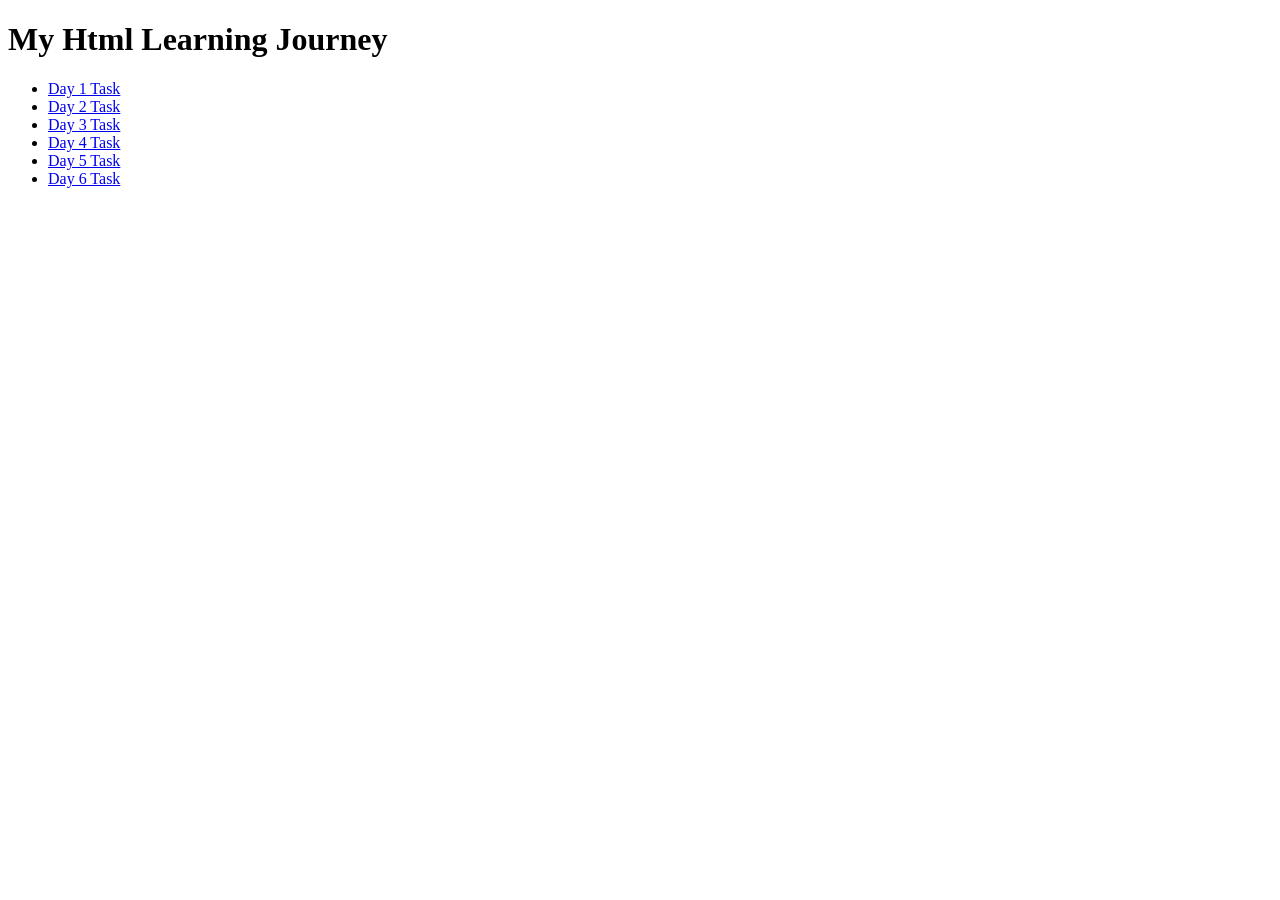
<file: index.html>
<!DOCTYPE html>
<html lang="en">
<head>
    <meta charset="UTF-8">
    <meta name="viewport" content="width=device-width, initial-scale=1.0">
    <title>Document</title>
</head>
<body>
    <h1> My Html Learning Journey</h1>
<ul>
    <li><a href="hello.html">Day 1 Task</a></li>
    <li><a href="style.html">Day 2 Task</a></li>
    <li><a href="table.html">Day 3 Task</a></li>
    <li><a href="list.html">Day 4 Task</a></li>
    <li><a href="about.html">Day 5 Task</a></li>
    <li><a href="data.html">Day 6 Task</a></li>
</ul>
</body>
</html>
</file>
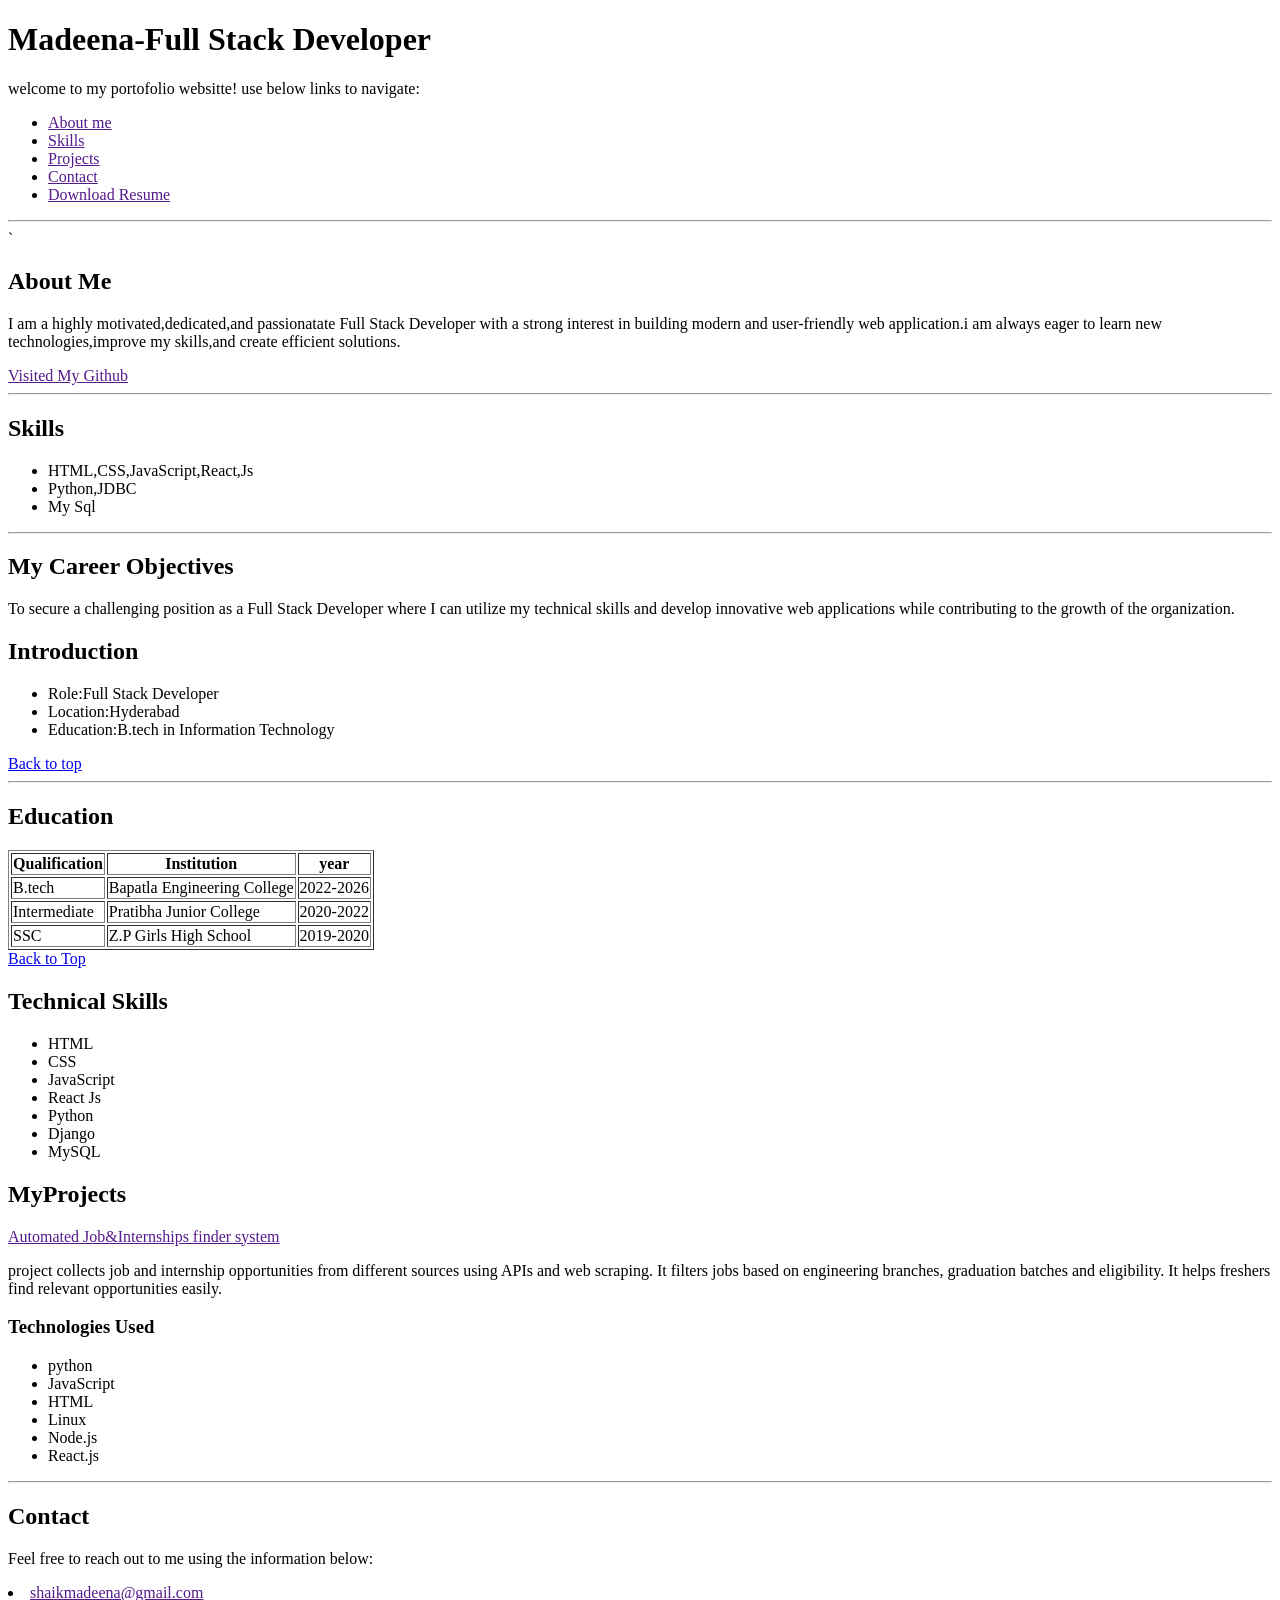
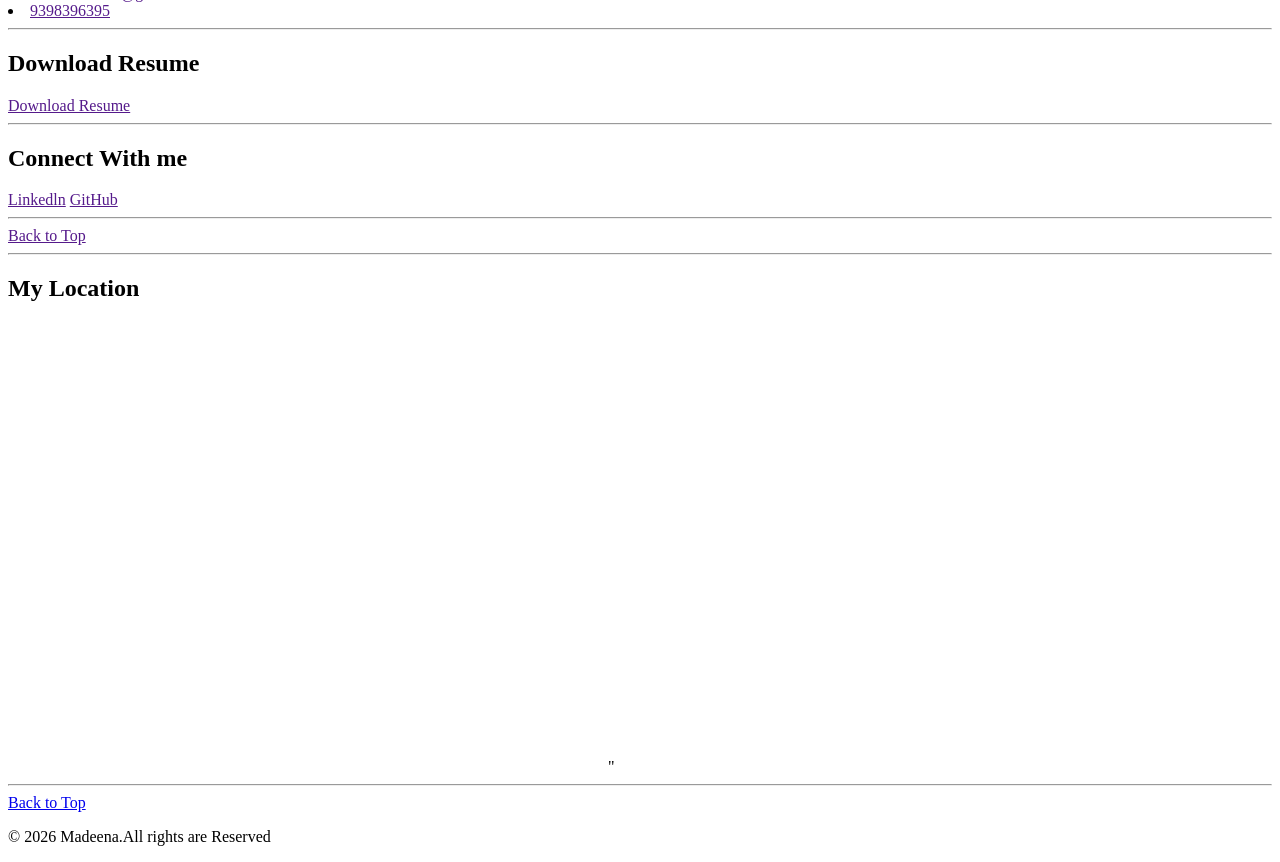
<file: about.html>
<!DOCTYPE html>
<html lang="en">
<head>
    <meta charset="UTF-8">
    <meta name="viewport" content="width=device-width, initial-scale=1.0">
    <title>Document</title>
</head>
<body id="top">
    <h1>Madeena-Full Stack Developer</h1>
   
    <p>welcome to my portofolio websitte! use below links to navigate:</p>
    <ul>
        <li><a href="">About me</a></li>
        <li><a href="">Skills</a></li>
        <li><a href="">Projects</a></li>
        <li><a href="">Contact</a></li>
        <li><a href="">Download Resume</a></li>
    </ul>
    <hr>`
    <h2>About Me</h2>
    <p>I am a highly motivated,dedicated,and passionatate Full Stack Developer with a strong interest in building modern and user-friendly web application.i am always eager to learn new technologies,improve my skills,and create efficient solutions.</p>
    <a href="">Visited My Github</a>
    <hr>
    <h2>Skills</h2>
    <ul>
        <li>HTML,CSS,JavaScript,React,Js</li>
        <li>Python,JDBC</li>
        <li>My Sql</li>
    </ul>
    <hr>
    <h2>My Career Objectives</h2>
    <p>
        To secure a challenging position as a Full Stack Developer 
where I can utilize my technical skills and develop innovative 
web applications while contributing to the growth of the organization.
    </p>
    <h2>Introduction</h2>
    <ul>
        <li>Role:Full Stack Developer</li>
        <li>Location:Hyderabad</li>
        <li>Education:B.tech in Information Technology</li>
    </ul>
    <a href="#top">Back to top</a>
    <hr>
    <h2>Education</h2>
    <table border="1">
        <tr>
            <th>Qualification</th>
            <th>Institution</th>
            <th>year</th>
        </tr>
        <tr>
             <td>B.tech</td>
             <td>Bapatla Engineering College</td>
             <td>2022-2026</td>
         </tr>
         <tr>
            <td>Intermediate</td>
            <td>Pratibha Junior College</td>
            <td>2020-2022</td>
         </tr>   
         <tr>
            <td>SSC</td>
            <td>Z.P Girls High School</td>
            <td>2019-2020</td>
         </tr> 
         </table> 
         <a href="#top">Back to Top</a>
        <h2>Technical Skills</h2>
        <ul>
            <li>HTML</li>
            <li>CSS</li>
            <li>JavaScript</li>
            <li>React Js</li>
            <li>Python</li>
            <li>Django</li>
            <li>MySQL</li>
        </ul>
        <h2>MyProjects</h2>
        <a href="">Automated Job&Internships finder system</a>
        <p>project collects job and internship opportunities from different sources using APIs and web scraping. It filters jobs based on engineering branches, graduation batches and eligibility. It helps freshers find relevant opportunities easily.</p>
        <h3>Technologies Used</h3>
        <ul>
         <li>python</li>
         <li>JavaScript</li>
         <li>HTML</li>
         <li>Linux</li>
         <li>Node.js</li>
         <li>React.js</li>
         </ul>
         <hr>
    <h2>Contact</h2>
    <p>Feel free to reach out to me using the information below:</p>
    <li><a href="">shaikmadeena@gmail.com</a></li>
    <li><a href="">9398396395</a></li>
    <hr>
    <h2>Download Resume</h2>
    <a href="">Download Resume</a>
    <hr>
    <h2>Connect With me</h2>
    <a href="">Linkedln</a>
    <a href="">GitHub</a>
    <hr>
    <a href="">Back to Top</a>
    <hr>
    <h2>My Location</h2>
    
    <iframe
     src="https://www.google.com/maps/embed?pb=!1m18!1m12!1m3!1d30443.91553010361!2d78.37001646704903!3d17.484134288832454!2m3!1f0!2f0!3f0!3m2!1i1024!2i768!4f13.1!3m3!1m2!1s0x3bcb91b5be1f29c3%3A0xf5af71d23e422328!2sKukatpally%20Housing%20Board%20Colony%2C%20Kukatpally%2C%20Hyderabad%2C%20Telangana!5e0!3m2!1sen!2sin!4v1793641859296!5m2!1sen!2sin" width="600" height="450" style="border:0;" allowfullscreen="" loading="lazy" referrerpolicy="strict-origin-when-cross-origin"
     heiht="450"
     width="600">
    </iframe>"
<hr>
<a href="#top">Back to Top</a>
<p>&copy 2026 Madeena.All rights are Reserved</p>

</body>
</html>
</file>
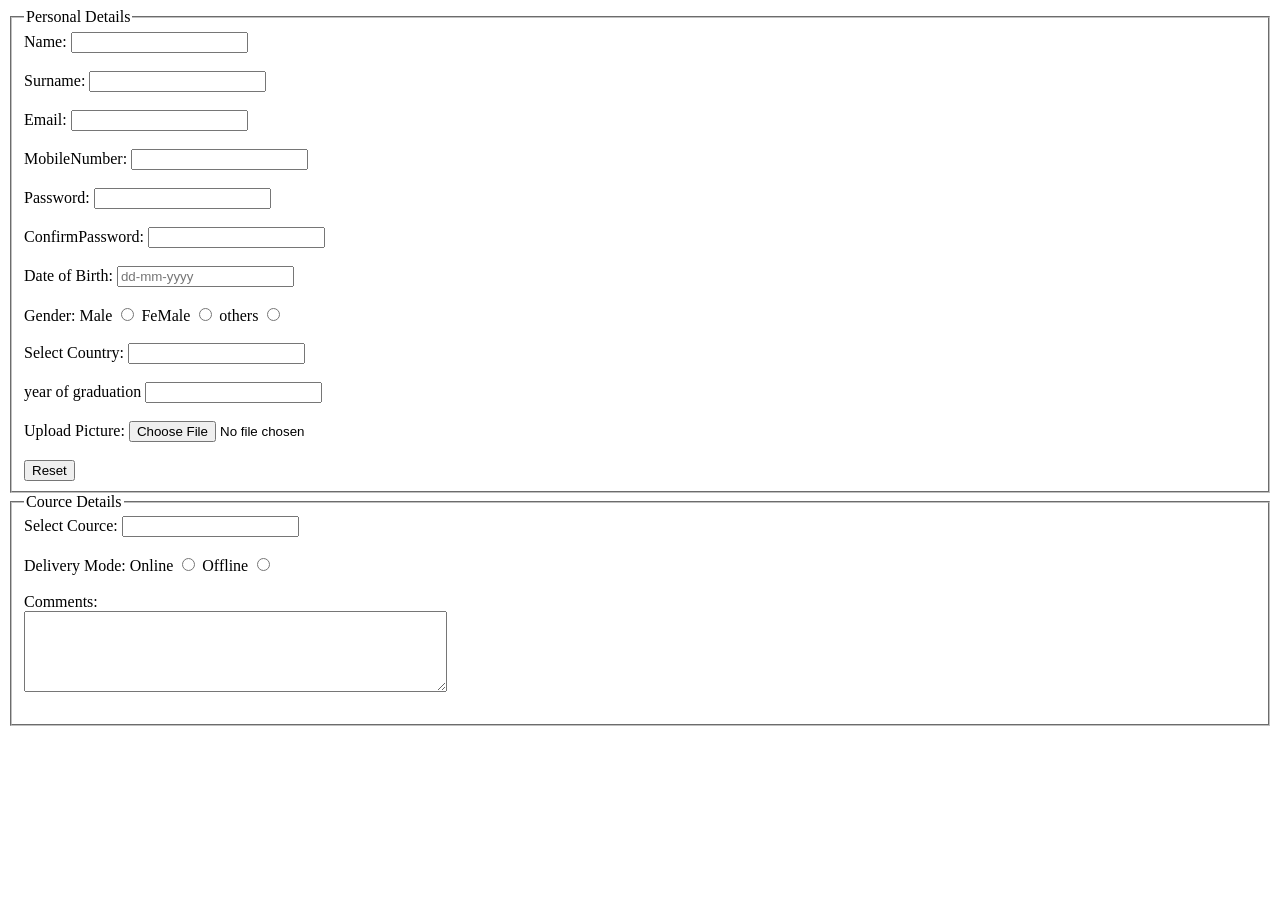
<file: data.html>
<!DOCTYPE html>
<html lang="en">
<head>
    <meta charset="UTF-8">
    <meta name="viewport" content="width=device-width, initial-scale=1.0">
    <title>Document</title>
</head>
<body>
   <fieldset>
    <legend>Personal Details</legend>

    
    <label>Name:</label>
    <input type="name" required>
    <br> 
   </br>
   <label>Surname:</label>
    <input type="surname" required>
    <br> 
   </br>
   
   <label>Email:</label>
<input type="email" name="user_email"
       autocomplete="new-password"
       required>
       <br></br>
   <label>MobileNumber:</label>
   <input type="mobilenumber"required id=""Number>
   <br> 
   </br>
   <label>Password:</label>
   <input type="password"required id=""Password>
   <br> 
   </br>
   <label>ConfirmPassword:</label>
   <input type="confirmpassword"required id=""Password>
   <br> 
</br>
   <label>Date of Birth:</label>
   <input type="text"placeholder="dd-mm-yyyy">
   <br> 
   </br>
   <label for="">Gender:</label>
   
<label for="male">Male</label>
<input type="radio" id="male" name="gender">

<label for="female">FeMale</label>
<input type="radio" id="female"name="gender">

<label for="other">others</label>
<input type="radio" id="others"name="gender">
<br>
</br>
<label for="country">Select Country:</label>      
<input type="text" list="countries">
<datalist id="countries">
    <option value="India">
    <option value="USA">
    <option value="UK">
    <option value="Australia">
    <option value="Canada">
</datalist>      
   </option> 
   <br>
   </br>
<label for="year">year of graduation</label>
<input id="year"list="years">
<datalist id="years">   
    <option value="2025">
    <option value="2026">
    <option value="2027">
    <option value="2028">
</datalist>
<br>
</br>
   <label>Upload Picture:</label>
    <input type="file">
    <br><br>

    <input type="reset">
 </fieldset>
 <fieldset>
    <legend>Cource Details</legend>
    <label for="cource">Select Cource:</label>      
<input type="text" list="cource">
<datalist id="cource">
    <option value="python">
    <option value="html">
    <option value="css">
    <option value="java">
    
</datalist>      
   </option> 
   <br>
   </br>


   <lable for="">Delivery Mode:</lable>
   
   
<label for="Online">Online</label>
<input type="radio" id="male" name="Delivery Mode">

<label for="Offline">Offline</label>
<input type="radio" id="female"name="Delivery Mode">
<br>
</br>
     <label>Comments:</label>
<br>
<textarea rows="5" cols="50"></textarea>
<br><br>
     
      </fieldset>
 
   </body>
</html>
</file>
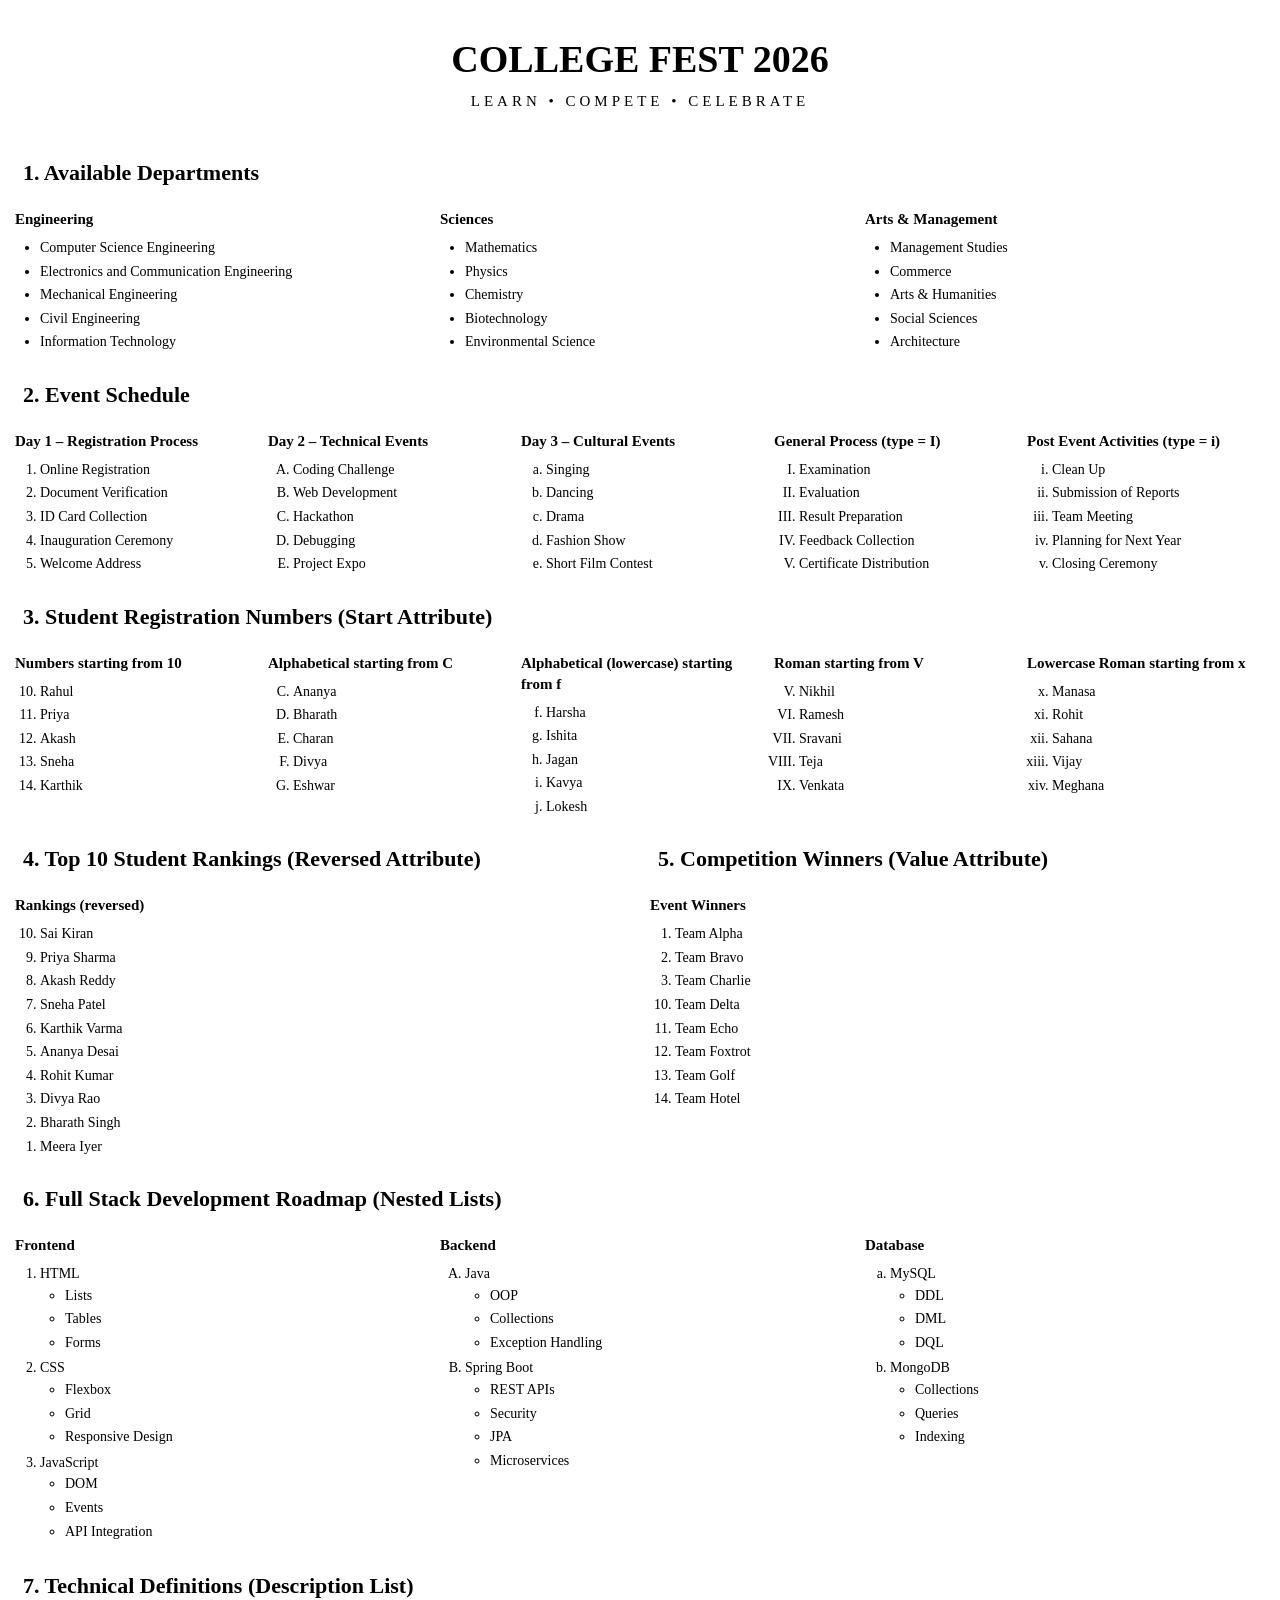
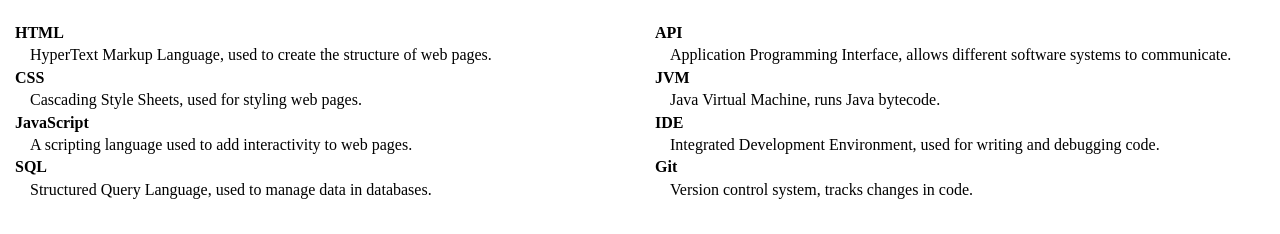
<file: list.html>
<!DOCTYPE html>
<html lang="en">
<head>
    <meta charset="UTF-8">
    <meta name="viewport" content="width=device-width, initial-scale=1.0">
    <title>College Fest 2026</title>
    <link rel="stylesheet" href="style.css">
</head>
<body>

<div class="container">

<header>
    <h1>COLLEGE FEST 2026</h1>
    <p>LEARN • COMPETE • CELEBRATE</p>
</header>

<section>
    <h2>1. Available Departments</h2>
    <div class="departments">
        <div>
            <h3>Engineering</h3>
            <ul>
                <li>Computer Science Engineering</li>
                <li>Electronics and Communication Engineering</li>
                <li>Mechanical Engineering</li>
                <li>Civil Engineering</li>
                <li>Information Technology</li>
            </ul>
        </div>
        <div>
            <h3>Sciences</h3>
            <ul>
                <li>Mathematics</li>
                <li>Physics</li>
                <li>Chemistry</li>
                <li>Biotechnology</li>
                <li>Environmental Science</li>
            </ul>
        </div>
        <div>
            <h3>Arts & Management</h3>
            <ul>
                <li>Management Studies</li>
                <li>Commerce</li>
                <li>Arts & Humanities</li>
                <li>Social Sciences</li>
                <li>Architecture</li>
            </ul>
        </div>
    </div>
</section>

<section>
    <h2>2. Event Schedule</h2>
    <div class="events">
        <div>
            <h3>Day 1 – Registration Process</h3>
            <ol>
                <li>Online Registration</li>
                <li>Document Verification</li>
                <li>ID Card Collection</li>
                <li>Inauguration Ceremony</li>
                <li>Welcome Address</li>
            </ol>
        </div>
        <div>
            <h3>Day 2 – Technical Events</h3>
            <ol type="A">
                <li>Coding Challenge</li>
                <li>Web Development</li>
                <li>Hackathon</li>
                <li>Debugging</li>
                <li>Project Expo</li>
            </ol>
        </div>
        <div>
            <h3>Day 3 – Cultural Events</h3>
            <ol type="a">
                <li>Singing</li>
                <li>Dancing</li>
                <li>Drama</li>
                <li>Fashion Show</li>
                <li>Short Film Contest</li>
            </ol>
        </div>
        <div>
            <h3>General Process (type = I)</h3>
            <ol type="I">
                <li>Examination</li>
                <li>Evaluation</li>
                <li>Result Preparation</li>
                <li>Feedback Collection</li>
                <li>Certificate Distribution</li>
            </ol>
        </div>
        <div>
            <h3>Post Event Activities (type = i)</h3>
            <ol type="i">
                <li>Clean Up</li>
                <li>Submission of Reports</li>
                <li>Team Meeting</li>
                <li>Planning for Next Year</li>
                <li>Closing Ceremony</li>
            </ol>
        </div>
    </div>
</section>

<section>
    <h2>3. Student Registration Numbers (Start Attribute)</h2>
    <div class="registration">
        <div>
            <h3>Numbers starting from 10</h3>
            <ol start="10">
                <li>Rahul</li>
                <li>Priya</li>
                <li>Akash</li>
                <li>Sneha</li>
                <li>Karthik</li>
            </ol>
        </div>
        <div>
            <h3>Alphabetical starting from C</h3>
            <ol type="A" start="3">
                <li>Ananya</li>
                <li>Bharath</li>
                <li>Charan</li>
                <li>Divya</li>
                <li>Eshwar</li>
            </ol>
        </div>
        <div>
            <h3>Alphabetical (lowercase) starting from f</h3>
            <ol type="a" start="6">
                <li>Harsha</li>
                <li>Ishita</li>
                <li>Jagan</li>
                <li>Kavya</li>
                <li>Lokesh</li>
            </ol>
        </div>
        <div>
            <h3>Roman starting from V</h3>
            <ol type="I" start="5">
                <li>Nikhil</li>
                <li>Ramesh</li>
                <li>Sravani</li>
                <li>Teja</li>
                <li>Venkata</li>
            </ol>
        </div>
        <div>
            <h3>Lowercase Roman starting from x</h3>
            <ol type="i" start="10">
                <li>Manasa</li>
                <li>Rohit</li>
                <li>Sahana</li>
                <li>Vijay</li>
                <li>Meghana</li>
            </ol>
        </div>
    </div>
</section>

<div class="two-sections">
    <section>
        <h2>4. Top 10 Student Rankings (Reversed Attribute)</h2>
        <h3>Rankings (reversed)</h3>
        <ol reversed>
            <li>Sai Kiran</li>
            <li>Priya Sharma</li>
            <li>Akash Reddy</li>
            <li>Sneha Patel</li>
            <li>Karthik Varma</li>
            <li>Ananya Desai</li>
            <li>Rohit Kumar</li>
            <li>Divya Rao</li>
            <li>Bharath Singh</li>
            <li>Meera Iyer</li>
        </ol>
    </section>

    <section>
        <h2>5. Competition Winners (Value Attribute)</h2>
        <h3>Event Winners</h3>
        <ol>
            <li value="1">Team Alpha</li>
            <li value="2">Team Bravo</li>
            <li value="3">Team Charlie</li>
            <li value="10">Team Delta</li>
            <li value="11">Team Echo</li>
            <li value="12">Team Foxtrot</li>
            <li value="13">Team Golf</li>
            <li value="14">Team Hotel</li>
        </ol>
    </section>
</div>

<section>
    <h2>6. Full Stack Development Roadmap (Nested Lists)</h2>
    <div class="roadmap">
        <div>
            <h3>Frontend</h3>
            <ol>
                <li>HTML
                    <ul>
                        <li>Lists</li>
                        <li>Tables</li>
                        <li>Forms</li>
                    </ul>
                </li>
                <li>CSS
                    <ul>
                        <li>Flexbox</li>
                        <li>Grid</li>
                        <li>Responsive Design</li>
                    </ul>
                </li>
                <li>JavaScript
                    <ul>
                        <li>DOM</li>
                        <li>Events</li>
                        <li>API Integration</li>
                    </ul>
                </li>
            </ol>
        </div>

        <div>
            <h3>Backend</h3>
            <ol type="A">
                <li>Java
                    <ul>
                        <li>OOP</li>
                        <li>Collections</li>
                        <li>Exception Handling</li>
                    </ul>
                </li>
                <li>Spring Boot
                    <ul>
                        <li>REST APIs</li>
                        <li>Security</li>
                        <li>JPA</li>
                        <li>Microservices</li>
                    </ul>
                </li>
            </ol>
        </div>

        <div>
            <h3>Database</h3>
            <ol type="a">
                <li>MySQL
                    <ul>
                        <li>DDL</li>
                        <li>DML</li>
                        <li>DQL</li>
                    </ul>
                </li>
                <li>MongoDB
                    <ul>
                        <li>Collections</li>
                        <li>Queries</li>
                        <li>Indexing</li>
                    </ul>
                </li>
            </ol>
        </div>
    </div>
</section>

<section>
    <h2>7. Technical Definitions (Description List)</h2>
    <div class="definitions">
        <div>
            <dl>
                <dt>HTML</dt>
                <dd>HyperText Markup Language, used to create the structure of web pages.</dd>

                <dt>CSS</dt>
                <dd>Cascading Style Sheets, used for styling web pages.</dd>

                <dt>JavaScript</dt>
                <dd>A scripting language used to add interactivity to web pages.</dd>

                <dt>SQL</dt>
                <dd>Structured Query Language, used to manage data in databases.</dd>
            </dl>
        </div>
        <div>
            <dl>
                <dt>API</dt>
                <dd>Application Programming Interface, allows different software systems to communicate.</dd>

                <dt>JVM</dt>
                <dd>Java Virtual Machine, runs Java bytecode.</dd>

                <dt>IDE</dt>
                <dd>Integrated Development Environment, used for writing and debugging code.</dd>

                <dt>Git</dt>
                <dd>Version control system, tracks changes in code.</dd>
            </dl>
        </div>
    </div>
</section>

</div>
</body>
</html>
</file>
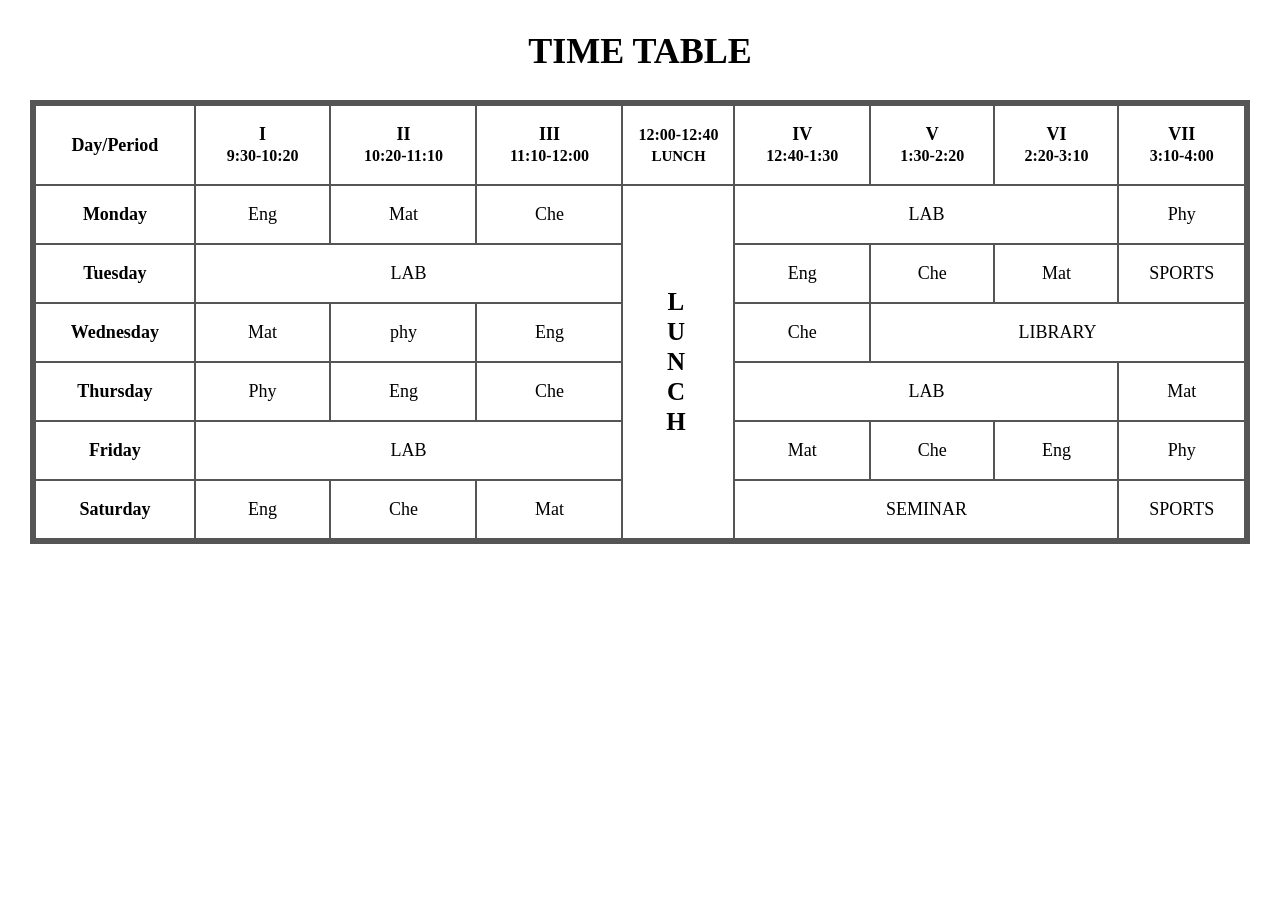
<file: table.html>
<!DOCTYPE html>
<html lang="en">
<head>
    <meta charset="UTF-8">
    <meta name="viewport" content="width=device-width, initial-scale=1.0">
    <title>Time Table</title>

    <style>
        body {
            font-family: "Times New Roman", serif;
            background-color: white;
            margin: 30px;
        }

        h1 {
            text-align: center;
            font-size: 36px;
            margin-bottom: 28px;
        }

        .table-container {
            width: 100%;
            overflow-x: auto;
        }

        table {
            width: 100%;
            min-width: 1050px;
            border-collapse: collapse;
            border: 6px solid #555;
            text-align: center;
        }

        th, td {
            border: 2px solid #555;
            padding: 18px 10px;
            font-size: 18px;
        }

        th {
            font-weight: bold;
        }

        .day {
            font-weight: bold;
            white-space: nowrap;
        }

        .lunch {
            font-size: 25px;
            font-weight: bold;
            letter-spacing: 5px;
            padding: 10px;
            width: 90px;
        }

        .lunch span {
            display: inline-block;
            line-height: 1.2;
        }

        .lab, .library, .seminar, .sports {
            font-weight: normal;
        }

        .time {
            font-size: 16px;
            white-space: nowrap;
        }

        @media (max-width: 600px) {
            body {
                margin: 10px;
            }

            h1 {
                font-size: 28px;
            }
        }
    </style>
</head>

<body>

    <h1>TIME TABLE</h1>

    <div class="table-container">
        <table>
            <thead>
                <tr>
                    <th>Day/Period</th>
                    <th>I<br><span class="time">9:30-10:20</span></th>
                    <th>II<br><span class="time">10:20-11:10</span></th>
                    <th>III<br><span class="time">11:10-12:00</span></th>
                    <th>
                        <span class="time">12:00-12:40</span><br>
                        <small>LUNCH</small>
                    </th>
                    <th>IV<br><span class="time">12:40-1:30</span></th>
                    <th>V<br><span class="time">1:30-2:20</span></th>
                    <th>VI<br><span class="time">2:20-3:10</span></th>
                    <th>VII<br><span class="time">3:10-4:00</span></th>
                </tr>
            </thead>

            <tbody>
                <!-- MONDAY -->
                <tr>
                    <td class="day">Monday</td>
                    <td>Eng</td>
                    <td>Mat</td>
                    <td>Che</td>
                    <td class="lunch" rowspan="6">
                        <span>L<br>U<br>N<br>C<br>H</span>
                    </td>
                    <td class="lab" colspan="3">LAB</td>
                    <td>Phy</td>
                </tr>

                <!-- TUESDAY -->
                <tr>
                    <td class="day">Tuesday</td>
                    <td class="lab" colspan="3">LAB</td>
                    <td>Eng</td>
                    <td>Che</td>
                    <td>Mat</td>
                    <td class="sports">SPORTS</td>
                </tr>

                <!-- WEDNESDAY -->
                <tr>
                    <td class="day">Wednesday</td>
                    <td>Mat</td>
                    <td>phy</td>
                    <td>Eng</td>
                    <td>Che</td>
                    <td class="library" colspan="3">LIBRARY</td>
                </tr>

                <!-- THURSDAY -->
                <tr>
                    <td class="day">Thursday</td>
                    <td>Phy</td>
                    <td>Eng</td>
                    <td>Che</td>
                    <td class="lab" colspan="3">LAB</td>
                    <td>Mat</td>
                </tr>

                <!-- FRIDAY -->
                <tr>
                    <td class="day">Friday</td>
                    <td class="lab" colspan="3">LAB</td>
                    <td>Mat</td>
                    <td>Che</td>
                    <td>Eng</td>
                    <td>Phy</td>
                </tr>

                <!-- SATURDAY -->
                <tr>
                    <td class="day">Saturday</td>
                    <td>Eng</td>
                    <td>Che</td>
                    <td>Mat</td>
                    <td class="seminar" colspan="3">SEMINAR</td>
                    <td class="sports">SPORTS</td>
                </tr>
            </tbody>
        </table>
    </div>

</body>
</html>
</file>
<file: style.css>
* {
    margin: 0;
    padding: 0;
    
}

body {
    font-family: Georgia, serif;
    background: white;
    color: black;
    padding: 15px;
    line-height: 1.4;
}

.container {
    width: 100%;
    max-width: 1400px;
    margin: auto;
}

header {
    text-align: center;

    padding: 18px;
    margin-bottom: 20px;
}

header h1 {
    font-size: 38px;
    margin-bottom: 5px;
}

header p {
    font-size: 15px;
    letter-spacing: 4px;
}

section {
    margin-bottom: 18px;
}

h2 {
    font-size: 22px;
    padding: 8px;
    margin-bottom: 12px;
    border-bottom: none;
}

h3 {
    font-size: 15px;
    margin-bottom: 6px;
}

.departments {
    display: grid;
    grid-template-columns: repeat(3, 1fr);
    gap: 25px;
}

.events {
    display: grid;
    grid-template-columns: repeat(5, 1fr);
    gap: 15px;
}

.registration {
    display: grid;
    grid-template-columns: repeat(5, 1fr);
    gap: 15px;
}

.two-sections {
    display: grid;
    grid-template-columns: 1fr 1fr;
    gap: 20px;
}



.roadmap {
    display: grid;
    grid-template-columns: repeat(3, 1fr);
    gap: 25px;
}

.definitions {
    display: grid;
    grid-template-columns: 1fr 1fr;
    gap: 30px;
}

ul, ol {
    padding-left: 25px;
}

li {
    padding: 2px 0;
    font-size: 14px;
}

dt {
    font-weight: bold;
    
}

dd {
    margin-left: 15px;
   
}

@media (max-width: 900px) {
    .events,
    .registration {
        grid-template-columns: repeat(2, 1fr);
    }

    .departments,
    .roadmap {
        grid-template-columns: repeat(2, 1fr);
    }
}

@media (max-width: 600px) {
    .departments,
    .events,
    .registration,
    .two-sections,
    .roadmap,
    .definitions {
        grid-template-columns: 1fr;
    }

    header h1 {
        font-size: 26px;
    }

    header p {
        font-size: 12px;
        letter-spacing: 2px;
    }
}
</file>
